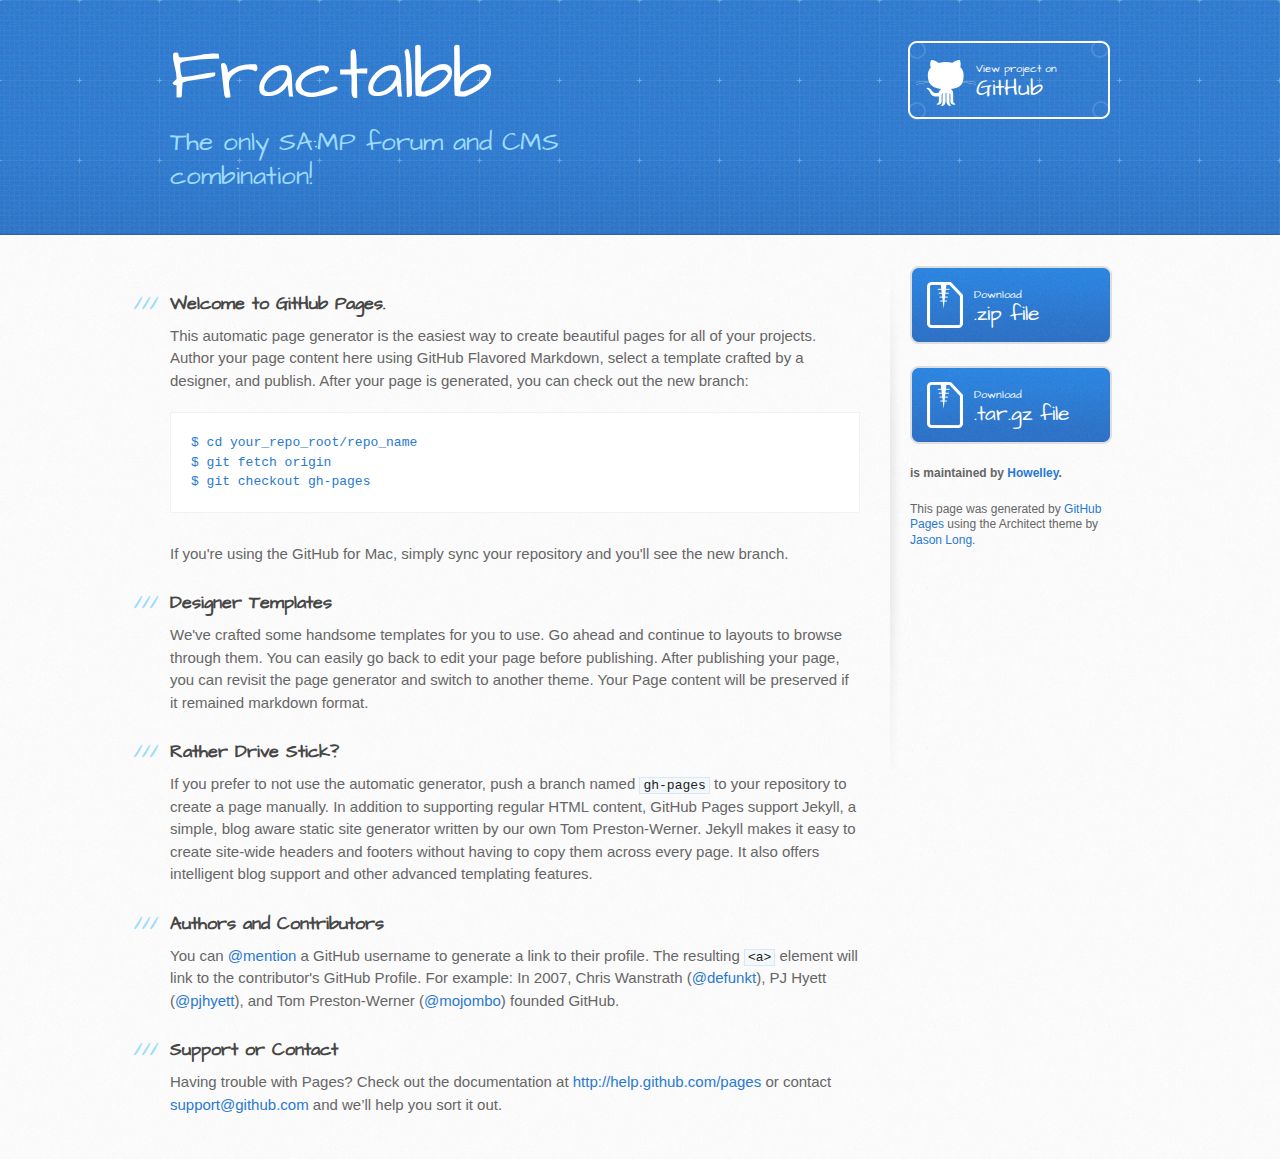
<file: index.html>
<!DOCTYPE html>
<html>
  <head>
    <meta charset='utf-8'>
    <meta http-equiv="X-UA-Compatible" content="chrome=1">
    <meta name="viewport" content="width=device-width, initial-scale=1, maximum-scale=1">
    <link href='https://fonts.googleapis.com/css?family=Architects+Daughter' rel='stylesheet' type='text/css'>
    <link rel="stylesheet" type="text/css" href="stylesheets/stylesheet.css" media="screen" />
    <link rel="stylesheet" type="text/css" href="stylesheets/pygment_trac.css" media="screen" />
    <link rel="stylesheet" type="text/css" href="stylesheets/print.css" media="print" />

    <!--[if lt IE 9]>
    <script src="//html5shiv.googlecode.com/svn/trunk/html5.js"></script>
    <![endif]-->

    <title>Fractalbb by Howelley</title>
  </head>

  <body>
    <header>
      <div class="inner">
        <h1>Fractalbb</h1>
        <h2>The only SA:MP forum and CMS combination!</h2>
        <a href="https://github.com/Howelley/FractalBB" class="button"><small>View project on</small>GitHub</a>
      </div>
    </header>

    <div id="content-wrapper">
      <div class="inner clearfix">
        <section id="main-content">
          <h3>
<a name="welcome-to-github-pages" class="anchor" href="#welcome-to-github-pages"><span class="octicon octicon-link"></span></a>Welcome to GitHub Pages.</h3>

<p>This automatic page generator is the easiest way to create beautiful pages for all of your projects. Author your page content here using GitHub Flavored Markdown, select a template crafted by a designer, and publish. After your page is generated, you can check out the new branch:</p>

<pre><code>$ cd your_repo_root/repo_name
$ git fetch origin
$ git checkout gh-pages
</code></pre>

<p>If you're using the GitHub for Mac, simply sync your repository and you'll see the new branch.</p>

<h3>
<a name="designer-templates" class="anchor" href="#designer-templates"><span class="octicon octicon-link"></span></a>Designer Templates</h3>

<p>We've crafted some handsome templates for you to use. Go ahead and continue to layouts to browse through them. You can easily go back to edit your page before publishing. After publishing your page, you can revisit the page generator and switch to another theme. Your Page content will be preserved if it remained markdown format.</p>

<h3>
<a name="rather-drive-stick" class="anchor" href="#rather-drive-stick"><span class="octicon octicon-link"></span></a>Rather Drive Stick?</h3>

<p>If you prefer to not use the automatic generator, push a branch named <code>gh-pages</code> to your repository to create a page manually. In addition to supporting regular HTML content, GitHub Pages support Jekyll, a simple, blog aware static site generator written by our own Tom Preston-Werner. Jekyll makes it easy to create site-wide headers and footers without having to copy them across every page. It also offers intelligent blog support and other advanced templating features.</p>

<h3>
<a name="authors-and-contributors" class="anchor" href="#authors-and-contributors"><span class="octicon octicon-link"></span></a>Authors and Contributors</h3>

<p>You can <a href="https://github.com/blog/821" class="user-mention">@mention</a> a GitHub username to generate a link to their profile. The resulting <code>&lt;a&gt;</code> element will link to the contributor's GitHub Profile. For example: In 2007, Chris Wanstrath (<a href="https://github.com/defunkt" class="user-mention">@defunkt</a>), PJ Hyett (<a href="https://github.com/pjhyett" class="user-mention">@pjhyett</a>), and Tom Preston-Werner (<a href="https://github.com/mojombo" class="user-mention">@mojombo</a>) founded GitHub.</p>

<h3>
<a name="support-or-contact" class="anchor" href="#support-or-contact"><span class="octicon octicon-link"></span></a>Support or Contact</h3>

<p>Having trouble with Pages? Check out the documentation at <a href="http://help.github.com/pages">http://help.github.com/pages</a> or contact <a href="mailto:support@github.com">support@github.com</a> and we’ll help you sort it out.</p>
        </section>

        <aside id="sidebar">
          <a href="https://github.com/Howelley/FractalBB/zipball/master" class="button">
            <small>Download</small>
            .zip file
          </a>
          <a href="https://github.com/Howelley/FractalBB/tarball/master" class="button">
            <small>Download</small>
            .tar.gz file
          </a>

          <p class="repo-owner"><a href="https://github.com/Howelley/FractalBB"></a> is maintained by <a href="https://github.com/Howelley">Howelley</a>.</p>

          <p>This page was generated by <a href="https://pages.github.com">GitHub Pages</a> using the Architect theme by <a href="https://twitter.com/jasonlong">Jason Long</a>.</p>
        </aside>
      </div>
    </div>

  
  </body>
</html>
</file>
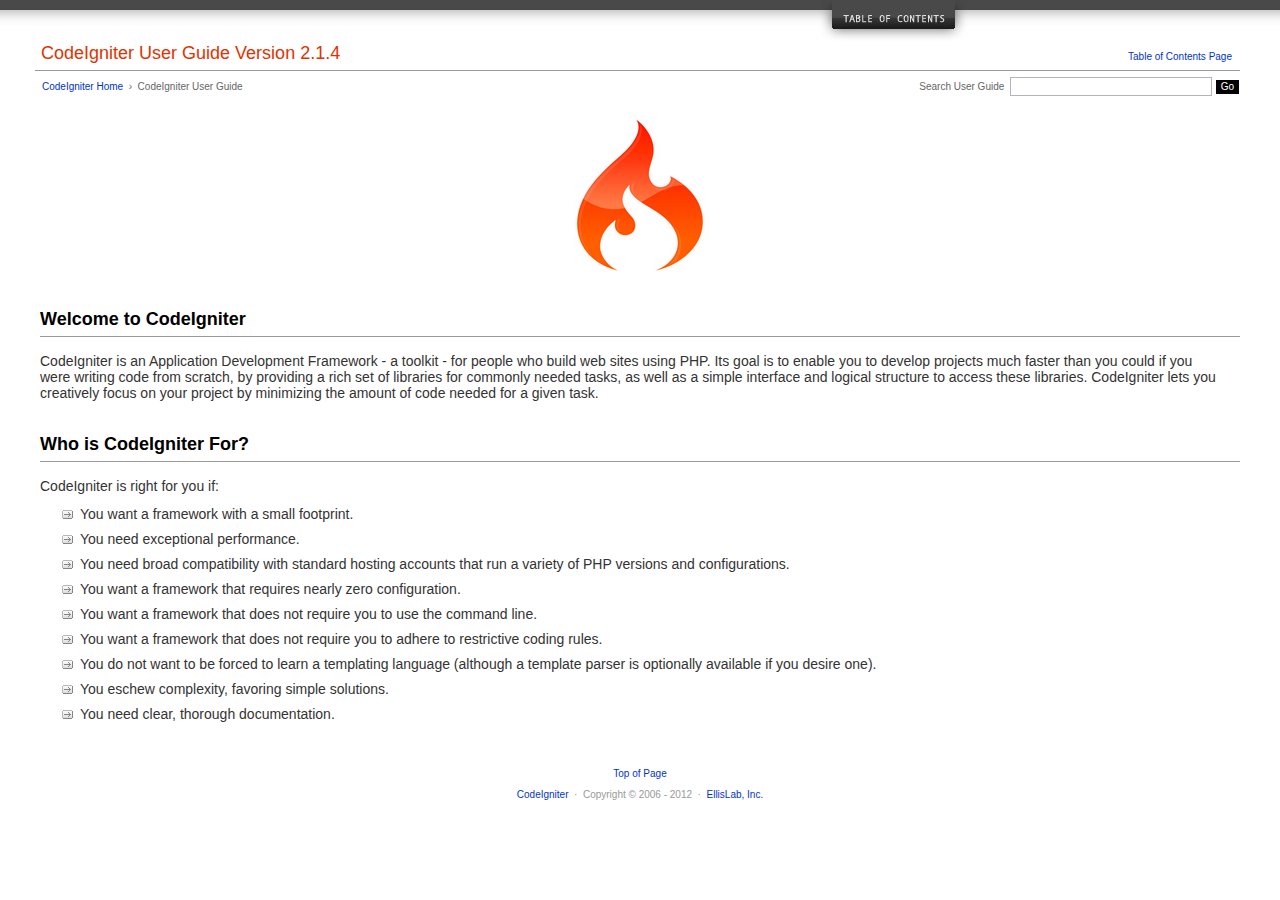
<file: user_guide/index.html>
<!DOCTYPE html PUBLIC "-//W3C//DTD XHTML 1.0 Transitional//EN" "http://www.w3.org/TR/xhtml1/DTD/xhtml1-transitional.dtd">
<html xmlns="http://www.w3.org/1999/xhtml" xml:lang="en" lang="en">
<head>

<meta http-equiv="Content-Type" content="text/html; charset=utf-8" />
<title>Welcome to CodeIgniter : CodeIgniter User Guide</title>

<style type='text/css' media='all'>@import url('userguide.css');</style>
<link rel='stylesheet' type='text/css' media='all' href='userguide.css' />

<script type="text/javascript" src="nav/nav.js"></script>
<script type="text/javascript" src="nav/prototype.lite.js"></script>
<script type="text/javascript" src="nav/moo.fx.js"></script>
<script type="text/javascript" src="nav/user_guide_menu.js"></script>

<meta http-equiv='expires' content='-1' />
<meta http-equiv= 'pragma' content='no-cache' />
<meta name='robots' content='all' />
<meta name='author' content='ExpressionEngine Dev Team' />
<meta name='description' content='CodeIgniter User Guide' />

</head>
<body>

<!-- START NAVIGATION -->
<div id="nav"><div id="nav_inner"><script type="text/javascript">create_menu('null');</script></div></div>
<div id="nav2"><a name="top"></a><a href="javascript:void(0);" onclick="myHeight.toggle();"><img src="images/nav_toggle_darker.jpg" width="154" height="43" border="0" title="Toggle Table of Contents" alt="Toggle Table of Contents" /></a></div>
<div id="masthead">
<table cellpadding="0" cellspacing="0" border="0" style="width:100%">
<tr>
<td><h1>CodeIgniter User Guide Version 2.1.4</h1></td>
<td id="breadcrumb_right"><a href="toc.html">Table of Contents Page</a></td>
</tr>
</table>
</div>
<!-- END NAVIGATION -->


<table cellpadding="0" cellspacing="0" border="0" style="width:100%">
<tr>
<td id="breadcrumb">
<a href="http://codeigniter.com/">CodeIgniter Home</a> &nbsp;&#8250;&nbsp; CodeIgniter User Guide
</td>
<td id="searchbox"><form method="get" action="http://www.google.com/search"><input type="hidden" name="as_sitesearch" id="as_sitesearch" value="ellislab.com/codeigniter/user-guide/" />Search User Guide&nbsp; <input type="text" class="input" style="width:200px;" name="q" id="q" size="31" maxlength="255" value="" />&nbsp;<input type="submit" class="submit" name="sa" value="Go" /></form></td>
</tr>
</table>



<br clear="all" />

<div class="center"><img src="images/ci_logo_flame.jpg" width="150" height="164" border="0" alt="CodeIgniter" /></div>


<!-- START CONTENT -->
<div id="content">



<h2>Welcome to CodeIgniter</h2>

<p>CodeIgniter is an Application Development Framework - a toolkit - for people who build web sites using PHP.
Its goal is to enable you to develop projects much faster than you could if you were writing code
from scratch, by providing a rich set of libraries for commonly needed tasks, as well as a simple interface and
logical structure to access these libraries. CodeIgniter lets you creatively focus on your project by
minimizing the amount of code needed for a given task.</p>


<h2>Who is CodeIgniter For?</h2>

<p>CodeIgniter is right for you if:</p>

<ul>
<li>You want a framework with a small footprint.</li>
<li>You need exceptional performance.</li>
<li>You need broad compatibility with standard hosting accounts that run a variety of PHP versions and configurations.</li>
<li>You want a framework that requires nearly zero configuration.</li>
<li>You want a framework that does not require you to use the command line.</li>
<li>You want a framework that does not require you to adhere to restrictive coding rules.</li>
<li>You do not want to be forced to learn a templating language (although a template parser is optionally available if you desire one).</li>
<li>You eschew complexity, favoring simple solutions.</li>
<li>You need clear, thorough documentation.</li>
</ul>


</div>
<!-- END CONTENT -->


<div id="footer">
<p><a href="#top">Top of Page</a></p>
<p><a href="http://codeigniter.com">CodeIgniter</a> &nbsp;&middot;&nbsp; Copyright &#169; 2006 - 2012 &nbsp;&middot;&nbsp; <a href="http://ellislab.com/">EllisLab, Inc.</a></p>
</div>



</body>
</html>
</file>
<file: stylesheets/pygment_trac.css>
.highlight  { background: #ffffff; }
.highlight .c { color: #999988; font-style: italic } /* Comment */
.highlight .err { color: #a61717; background-color: #e3d2d2 } /* Error */
.highlight .k { font-weight: bold } /* Keyword */
.highlight .o { font-weight: bold } /* Operator */
.highlight .cm { color: #999988; font-style: italic } /* Comment.Multiline */
.highlight .cp { color: #999999; font-weight: bold } /* Comment.Preproc */
.highlight .c1 { color: #999988; font-style: italic } /* Comment.Single */
.highlight .cs { color: #999999; font-weight: bold; font-style: italic } /* Comment.Special */
.highlight .gd { color: #000000; background-color: #ffdddd } /* Generic.Deleted */
.highlight .gd .x { color: #000000; background-color: #ffaaaa } /* Generic.Deleted.Specific */
.highlight .ge { font-style: italic } /* Generic.Emph */
.highlight .gr { color: #aa0000 } /* Generic.Error */
.highlight .gh { color: #999999 } /* Generic.Heading */
.highlight .gi { color: #000000; background-color: #ddffdd } /* Generic.Inserted */
.highlight .gi .x { color: #000000; background-color: #aaffaa } /* Generic.Inserted.Specific */
.highlight .go { color: #888888 } /* Generic.Output */
.highlight .gp { color: #555555 } /* Generic.Prompt */
.highlight .gs { font-weight: bold } /* Generic.Strong */
.highlight .gu { color: #800080; font-weight: bold; } /* Generic.Subheading */
.highlight .gt { color: #aa0000 } /* Generic.Traceback */
.highlight .kc { font-weight: bold } /* Keyword.Constant */
.highlight .kd { font-weight: bold } /* Keyword.Declaration */
.highlight .kn { font-weight: bold } /* Keyword.Namespace */
.highlight .kp { font-weight: bold } /* Keyword.Pseudo */
.highlight .kr { font-weight: bold } /* Keyword.Reserved */
.highlight .kt { color: #445588; font-weight: bold } /* Keyword.Type */
.highlight .m { color: #009999 } /* Literal.Number */
.highlight .s { color: #d14 } /* Literal.String */
.highlight .na { color: #008080 } /* Name.Attribute */
.highlight .nb { color: #0086B3 } /* Name.Builtin */
.highlight .nc { color: #445588; font-weight: bold } /* Name.Class */
.highlight .no { color: #008080 } /* Name.Constant */
.highlight .ni { color: #800080 } /* Name.Entity */
.highlight .ne { color: #990000; font-weight: bold } /* Name.Exception */
.highlight .nf { color: #990000; font-weight: bold } /* Name.Function */
.highlight .nn { color: #555555 } /* Name.Namespace */
.highlight .nt { color: #000080 } /* Name.Tag */
.highlight .nv { color: #008080 } /* Name.Variable */
.highlight .ow { font-weight: bold } /* Operator.Word */
.highlight .w { color: #bbbbbb } /* Text.Whitespace */
.highlight .mf { color: #009999 } /* Literal.Number.Float */
.highlight .mh { color: #009999 } /* Literal.Number.Hex */
.highlight .mi { color: #009999 } /* Literal.Number.Integer */
.highlight .mo { color: #009999 } /* Literal.Number.Oct */
.highlight .sb { color: #d14 } /* Literal.String.Backtick */
.highlight .sc { color: #d14 } /* Literal.String.Char */
.highlight .sd { color: #d14 } /* Literal.String.Doc */
.highlight .s2 { color: #d14 } /* Literal.String.Double */
.highlight .se { color: #d14 } /* Literal.String.Escape */
.highlight .sh { color: #d14 } /* Literal.String.Heredoc */
.highlight .si { color: #d14 } /* Literal.String.Interpol */
.highlight .sx { color: #d14 } /* Literal.String.Other */
.highlight .sr { color: #009926 } /* Literal.String.Regex */
.highlight .s1 { color: #d14 } /* Literal.String.Single */
.highlight .ss { color: #990073 } /* Literal.String.Symbol */
.highlight .bp { color: #999999 } /* Name.Builtin.Pseudo */
.highlight .vc { color: #008080 } /* Name.Variable.Class */
.highlight .vg { color: #008080 } /* Name.Variable.Global */
.highlight .vi { color: #008080 } /* Name.Variable.Instance */
.highlight .il { color: #009999 } /* Literal.Number.Integer.Long */

.type-csharp .highlight .k { color: #0000FF }
.type-csharp .highlight .kt { color: #0000FF }
.type-csharp .highlight .nf { color: #000000; font-weight: normal }
.type-csharp .highlight .nc { color: #2B91AF }
.type-csharp .highlight .nn { color: #000000 }
.type-csharp .highlight .s { color: #A31515 }
.type-csharp .highlight .sc { color: #A31515 }
</file>
<file: stylesheets/print.css>
html, body, div, span, applet, object, iframe,
h1, h2, h3, h4, h5, h6, p, blockquote, pre,
a, abbr, acronym, address, big, cite, code,
del, dfn, em, img, ins, kbd, q, s, samp,
small, strike, strong, sub, sup, tt, var,
b, u, i, center,
dl, dt, dd, ol, ul, li,
fieldset, form, label, legend,
table, caption, tbody, tfoot, thead, tr, th, td,
article, aside, canvas, details, embed, 
figure, figcaption, footer, header, hgroup, 
menu, nav, output, ruby, section, summary,
time, mark, audio, video {
  margin: 0;
  padding: 0;
  border: 0;
  font-size: 100%;
  font: inherit;
  vertical-align: baseline;
}
/* HTML5 display-role reset for older browsers */
article, aside, details, figcaption, figure, 
footer, header, hgroup, menu, nav, section {
  display: block;
}
body {
  line-height: 1;
}
ol, ul {
  list-style: none;
}
blockquote, q {
  quotes: none;
}
blockquote:before, blockquote:after,
q:before, q:after {
  content: '';
  content: none;
}
table {
  border-collapse: collapse;
  border-spacing: 0;
}
body {
  font-size: 13px;
  line-height: 1.5; 
  font-family: 'Helvetica Neue', Helvetica, Arial, serif;
  color: #000;
}

a {
  color: #d5000d;
  font-weight: bold;
}

header {
  padding-top: 35px;
  padding-bottom: 10px;
}

header h1 {
  font-weight: bold;
  letter-spacing: -1px;
  font-size: 48px;
  color: #303030;
  line-height: 1.2;
}

header h2 {
  letter-spacing: -1px;
  font-size: 24px;
  color: #aaa;
  font-weight: normal;
  line-height: 1.3;
}
#downloads {
  display: none;
}
#main_content {
  padding-top: 20px;
}

code, pre {
  font-family: Monaco, "Bitstream Vera Sans Mono", "Lucida Console", Terminal;
  color: #222;
  margin-bottom: 30px;
  font-size: 12px;
}

code {
  padding: 0 3px;
}

pre {
  border: solid 1px #ddd;
  padding: 20px;
  overflow: auto;
}
pre code {
  padding: 0;
}

ul, ol, dl {
  margin-bottom: 20px;
}


/* COMMON STYLES */

table {
  width: 100%;
  border: 1px solid #ebebeb;
}

th {
  font-weight: 500;
}

td {
  border: 1px solid #ebebeb;
  text-align: center; 
  font-weight: 300;
}

form {
  background: #f2f2f2;
  padding: 20px;
  
}


/* GENERAL ELEMENT TYPE STYLES */

h1 {
  font-size: 2.8em;
} 

h2 {
  font-size: 22px;
  font-weight: bold;
  color: #303030;
  margin-bottom: 8px;
} 

h3 {
  color: #d5000d;
  font-size: 18px;
  font-weight: bold;
  margin-bottom: 8px;
} 
 
h4 {
  font-size: 16px;
  color: #303030;
  font-weight: bold;
} 

h5 {
  font-size: 1em;
  color: #303030;
} 

h6 {
  font-size: .8em;
  color: #303030;
} 

p {
  font-weight: 300;
  margin-bottom: 20px;
}
 
a {
  text-decoration: none;
}

p a {
  font-weight: 400;
}

blockquote {
  font-size: 1.6em;
  border-left: 10px solid #e9e9e9;
  margin-bottom: 20px;
  padding: 0 0 0 30px;
}

ul li {
  list-style: disc inside;
  padding-left: 20px;
}

ol li {
  list-style: decimal inside;
  padding-left: 3px;
}

dl dd {
  font-style: italic;
  font-weight: 100;
}

footer {
  margin-top: 40px;
  padding-top: 20px;
  padding-bottom: 30px;
  font-size: 13px;
  color: #aaa;
}

footer a {
  color: #666;
}

/* MISC */
.clearfix:after {
  clear: both;
  content: '.';
  display: block;
  visibility: hidden;
  height: 0;
}

.clearfix {display: inline-block;}
* html .clearfix {height: 1%;}
.clearfix {display: block;}
</file>
<file: user_guide/userguide.css>
body {
 margin: 0;
 padding: 0;
 font-family: Lucida Grande, Verdana, Geneva, Sans-serif;
 font-size: 14px;
 color: #333;
 background-color: #fff;
}

a {
 color: #0134c5;
 background-color: transparent;
 text-decoration: none;
 font-weight: normal;
 outline-style: none;
}
a:visited {
 color: #0134c5;
 background-color: transparent;
 text-decoration: none;
 outline-style: none;
}
a:hover {
 color: #000;
 text-decoration: none;
 background-color: transparent;
 outline-style: none;
}

#breadcrumb {
 float: left;
 background-color: transparent;
 margin: 10px 0 0 42px;
 padding: 0;
 font-size: 10px;
 color: #666;
}
#breadcrumb_right {
 float: right;
 width: 175px;
 background-color: transparent;
 padding: 8px 8px 3px 0;
 text-align: right;
 font-size: 10px;
 color: #666;
}
#nav {
 background-color: #494949;
 margin: 0;
 padding: 0;
}
#nav2 {
 background: #fff url(images/nav_bg_darker.jpg) repeat-x left top;
 padding: 0 310px 0 0;
 margin: 0;
 text-align: right;
}
#nav_inner {
 background-color: transparent;
 padding: 8px 12px 0 20px;
 margin: 0;
 font-family: Lucida Grande, Verdana, Geneva, Sans-serif;
 font-size: 11px;
}

#nav_inner h3 {
 font-size: 12px;
 color: #fff;
 margin: 0;
 padding: 0;
}

#nav_inner .td_sep {
 background: transparent url(images/nav_separator_darker.jpg) repeat-y left top;
 width: 25%;
 padding: 0 0 0 20px;
}
#nav_inner .td {
 width: 25%;
}
#nav_inner p {
 color: #eee;
 background-color: transparent;
 padding:0;
 margin: 0 0 10px 0;
}
#nav_inner ul {
 list-style-image: url(images/arrow.gif);
 padding: 0 0 0 18px;
 margin: 8px 0 12px 0;
}
#nav_inner li {
 padding: 0;
 margin: 0 0 4px 0;
}

#nav_inner a {
 color: #eee;
 background-color: transparent;
 text-decoration: none;
 font-weight: normal;
 outline-style: none;
}

#nav_inner a:visited {
 color: #eee;
 background-color: transparent;
 text-decoration: none;
 outline-style: none;
}

#nav_inner a:hover {
 color: #ccc;
 text-decoration: none;
 background-color: transparent;
 outline-style: none;
}

#masthead {
 margin: 0 40px 0 35px;
 padding: 0 0 0 6px;
 border-bottom: 1px solid #999;
}

#masthead h1 {
background-color: transparent;
color: #e13300;
font-size: 18px;
font-weight: normal;
margin: 0;
padding: 0 0 6px 0;
}

#searchbox {
 background-color: transparent;
 padding: 6px 40px 0 0;
 text-align: right;
 font-size: 10px;
 color: #666;
}

#img_welcome {
 border-bottom: 1px solid #D0D0D0;
 margin: 0 40px 0 40px;
 padding: 0;
 text-align: center;
}

#content {
 margin: 20px 40px 0 40px;
 padding: 0;
}

#content p {
 margin: 12px 20px 12px 0;
}

#content h1 {
color: #e13300;
border-bottom: 1px solid #666;
background-color: transparent;
font-weight: normal;
font-size: 24px;
margin: 0 0 20px 0;
padding: 3px 0 7px 3px;
}

#content h2 {
 background-color: transparent;
 border-bottom: 1px solid #999;
 color: #000;
 font-size: 18px;
 font-weight: bold;
 margin: 28px 0 16px 0;
 padding: 5px 0 6px 0;
}

#content h3 {
 background-color: transparent;
 color: #333;
 font-size: 16px;
 font-weight: bold;
 margin: 16px 0 15px 0;
 padding: 0 0 0 0;
}

#content h4 {
 background-color: transparent;
 color: #444;
 font-size: 14px;
 font-weight: bold;
 margin: 22px 0 0 0;
 padding: 0 0 0 0;
}

#content img {
 margin: auto;
 padding: 0;
}

#content code {
 font-family: Monaco, Verdana, Sans-serif;
 font-size: 12px;
 background-color: #f9f9f9;
 border: 1px solid #D0D0D0;
 color: #002166;
 display: block;
 margin: 14px 0 14px 0;
 padding: 12px 10px 12px 10px;
}

#content pre {
 font-family: Monaco, Verdana, Sans-serif;
 font-size: 12px;
 background-color: #f9f9f9;
 border: 1px solid #D0D0D0;
 color: #002166;
 display: block;
 margin: 14px 0 14px 0;
 padding: 12px 10px 12px 10px;
}

#content .path {
 background-color: #EBF3EC;
 border: 1px solid #99BC99;
 color: #005702;
 text-align: center;
 margin: 0 0 14px 0;
 padding: 5px 10px 5px 8px;
}

#content dfn {
 font-family: Lucida Grande, Verdana, Geneva, Sans-serif;
 color: #00620C;
 font-weight: bold;
 font-style: normal;
}
#content var {
 font-family: Lucida Grande, Verdana, Geneva, Sans-serif;
 color: #8F5B00;
 font-weight: bold;
 font-style: normal;
}
#content samp {
 font-family: Lucida Grande, Verdana, Geneva, Sans-serif;
 color: #480091;
 font-weight: bold;
 font-style: normal;
}
#content kbd {
 font-family: Lucida Grande, Verdana, Geneva, Sans-serif;
 color: #A70000;
 font-weight: bold;
 font-style: normal;
}

#content ul {
 list-style-image: url(images/arrow.gif);
 margin: 10px 0 12px 0;
}

li.reactor {
 list-style-image: url(images/reactor-bullet.png);
}
#content li {
 margin-bottom: 9px;
}

#content li p {
 margin-left: 0;
 margin-right: 0;
}

#content .tableborder {
 border: 1px solid #999;
}
#content th {
 font-weight: bold;
 text-align: left;
 font-size: 12px;
 background-color: #666;
 color: #fff;
 padding: 4px;
}

#content .td {
 font-weight: normal;
 font-size: 12px;
 padding: 6px;
 background-color: #f3f3f3;
}

#content .tdpackage {
 font-weight: normal;
 font-size: 12px;
}

#content .important {
 background: #FBE6F2;
 border: 1px solid #D893A1;
 color: #333;
 margin: 10px 0 5px 0;
 padding: 10px;
}

#content .important p {
 margin: 6px 0 8px 0;
 padding: 0;
}

#content .important .leftpad {
 margin: 6px 0 8px 0;
 padding-left: 20px;
}

#content .critical {
 background: #FBE6F2;
 border: 1px solid #E68F8F;
 color: #333;
 margin: 10px 0 5px 0;
 padding: 10px;
}

#content .critical p {
 margin: 5px 0 6px 0;
 padding: 0;
}


#footer {
background-color: transparent;
font-size: 10px;
padding: 16px 0 15px 0;
margin: 20px 0 0 0;
text-align: center;
}

#footer p {
 font-size: 10px;
 color: #999;
 text-align: center;
}
#footer address {
 font-style: normal;
}

.center {
 text-align: center;
}

img {
 padding:0;
 border: 0;
 margin: 0;
}

.nopad {
 padding:0;
 border: 0;
 margin: 0;
}


form {
 margin: 0;
 padding: 0;
}

.input {
 font-family: Lucida Grande, Verdana, Geneva, Sans-serif;
 font-size: 11px;
 color: #333;
 border: 1px solid #B3B4BD;
 width: 100%;
 font-size: 11px;
 height: 1.5em;
 padding: 0;
 margin: 0;
}

.textarea {
 font-family: Lucida Grande, Verdana, Geneva, Sans-serif;
 font-size: 14px;
 color: #143270;
 background-color: #f9f9f9;
 border: 1px solid #B3B4BD;
 width: 100%;
 padding: 6px;
 margin: 0;
}

.select {
 background-color: #fff;
 font-size:  11px;
 font-weight: normal;
 color: #333;
 padding: 0;
 margin: 0 0 3px 0;
}

.checkbox {
 background-color: transparent;
 padding: 0;
 border: 0;
}

.submit {
 background-color: #000;
 color: #fff;
 font-weight: normal;
 font-size: 10px;
 border: 1px solid #fff;
 margin: 0;
 padding: 1px 5px 2px 5px;
}
</file>
<file: stylesheets/stylesheet.css>
/* http://meyerweb.com/eric/tools/css/reset/ 
   v2.0 | 20110126
   License: none (public domain)
*/
html, body, div, span, applet, object, iframe,
h1, h2, h3, h4, h5, h6, p, blockquote, pre,
a, abbr, acronym, address, big, cite, code,
del, dfn, em, img, ins, kbd, q, s, samp,
small, strike, strong, sub, sup, tt, var,
b, u, i, center,
dl, dt, dd, ol, ul, li,
fieldset, form, label, legend,
table, caption, tbody, tfoot, thead, tr, th, td,
article, aside, canvas, details, embed, 
figure, figcaption, footer, header, hgroup, 
menu, nav, output, ruby, section, summary,
time, mark, audio, video {
	margin: 0;
	padding: 0;
	border: 0;
	font-size: 100%;
	font: inherit;
	vertical-align: baseline;
}
/* HTML5 display-role reset for older browsers */
article, aside, details, figcaption, figure, 
footer, header, hgroup, menu, nav, section {
	display: block;
}
body {
	line-height: 1;
}
ol, ul {
	list-style: none;
}
blockquote, q {
	quotes: none;
}
blockquote:before, blockquote:after,
q:before, q:after {
	content: '';
	content: none;
}
table {
	border-collapse: collapse;
	border-spacing: 0;
}

/* LAYOUT STYLES */
body {
  font-size: 15px;
  line-height: 1.5; 
  background: #fafafa url(../images/body-bg.jpg) 0 0 repeat;
  font-family: 'Helvetica Neue', Helvetica, Arial, serif;
  font-weight: 400;
  color: #666;
}

a {
  color: #2879d0;
}
a:hover {
  color: #2268b2;
}

header {
  padding-top: 40px;
  padding-bottom: 40px;
  font-family: 'Architects Daughter', 'Helvetica Neue', Helvetica, Arial, serif; 
  background: #2e7bcf url(../images/header-bg.jpg) 0 0 repeat-x;
  border-bottom: solid 1px #275da1;
}

header h1 {
  letter-spacing: -1px;
  font-size: 72px;
  color: #fff;
  line-height: 1;
  margin-bottom: 0.2em;
  width: 540px;
}

header h2 {
  font-size: 26px;
  color: #9ddcff;
  font-weight: normal;
  line-height: 1.3;
  width: 540px;
  letter-spacing: 0;
}

.inner {
  position: relative;
  width: 940px;
  margin: 0 auto;
}

#content-wrapper {
  border-top: solid 1px #fff;
  padding-top: 30px;
}

#main-content {
  width: 690px;
  float: left;
}

#main-content img {
  max-width: 100%;
}

aside#sidebar {
  width: 200px;
  padding-left: 20px;
  min-height: 504px;
  float: right;
  background: transparent url(../images/sidebar-bg.jpg) 0 0 no-repeat;
  font-size: 12px;
  line-height: 1.3;
}

aside#sidebar p.repo-owner,
aside#sidebar p.repo-owner a {
  font-weight: bold;
}

#downloads {
  margin-bottom: 40px;
}

a.button {
  width: 134px;
  height: 58px;
  line-height: 1.2;
  font-size: 23px;
  color: #fff;
  padding-left: 68px;
  padding-top: 22px;
  font-family: 'Architects Daughter', 'Helvetica Neue', Helvetica, Arial, serif; 
}
a.button small {
  display: block;
  font-size: 11px;
}
header a.button {
  position: absolute;
  right: 0;
  top: 0;
  background: transparent url(../images/github-button.png) 0 0 no-repeat;
}
aside a.button {
  width: 138px;
  padding-left: 64px;
  display: block;
  background: transparent url(../images/download-button.png) 0 0 no-repeat;
  margin-bottom: 20px;
  font-size: 21px;
}

code, pre {
  font-family: Monaco, "Bitstream Vera Sans Mono", "Lucida Console", Terminal, monospace;
  color: #222;
  margin-bottom: 30px;
  font-size: 13px;
}

code {
  background-color: #f2f8fc;
  border: solid 1px #dbe7f3;
  padding: 0 3px;
}

pre {
  padding: 20px;
  background: #fff;
  text-shadow: none;
  overflow: auto;
  border: solid 1px #f2f2f2;
}
pre code {
  color: #2879d0;
  background-color: #fff;
  border: none;
  padding: 0;
}

ul, ol, dl {
  margin-bottom: 20px;
}


/* COMMON STYLES */

hr {
  height: 1px;
  line-height: 1px;
  margin-top: 1em;
  padding-bottom: 1em;
  border: none;
  background: transparent url('../images/hr.png') 0 0 no-repeat;
}

table {
  width: 100%;
  border: 1px solid #ebebeb;
}

th {
  font-weight: 500;
}

td {
  border: 1px solid #ebebeb;
  text-align: center; 
  font-weight: 300;
}

form {
  background: #f2f2f2;
  padding: 20px;
  
}


/* GENERAL ELEMENT TYPE STYLES */

#main-content h1 {
  font-family: 'Architects Daughter', 'Helvetica Neue', Helvetica, Arial, serif; 
  font-size: 2.8em;
  letter-spacing: -1px;
  color: #474747;
} 

#main-content h1:before {
  content: "/";
  color: #9ddcff;
  padding-right: 0.3em;
  margin-left: -0.9em;
}

#main-content h2 {
  font-family: 'Architects Daughter', 'Helvetica Neue', Helvetica, Arial, serif; 
  font-size: 22px;
  font-weight: bold;
  margin-bottom: 8px;
  color: #474747;
} 
#main-content h2:before {
  content: "//";
  color: #9ddcff;
  padding-right: 0.3em;
  margin-left: -1.5em;
}

#main-content h3 {
  font-family: 'Architects Daughter', 'Helvetica Neue', Helvetica, Arial, serif; 
  font-size: 18px;
  font-weight: bold;
  margin-top: 24px;
  margin-bottom: 8px;
  color: #474747;
} 
 
#main-content h3:before {
  content: "///";
  color: #9ddcff;
  padding-right: 0.3em;
  margin-left: -2em;
}

#main-content h4 {
  font-family: 'Architects Daughter', 'Helvetica Neue', Helvetica, Arial, serif; 
  font-size: 15px;
  font-weight: bold;
  color: #474747;
} 

h4:before {
  content: "////";
  color: #9ddcff;
  padding-right: 0.3em;
  margin-left: -2.8em;
}

#main-content h5 {
  font-family: 'Architects Daughter', 'Helvetica Neue', Helvetica, Arial, serif; 
  font-size: 14px;
  color: #474747;
} 
h5:before {
  content: "/////";
  color: #9ddcff;
  padding-right: 0.3em;
  margin-left: -3.2em;
}

#main-content h6 {
  font-family: 'Architects Daughter', 'Helvetica Neue', Helvetica, Arial, serif; 
  font-size: .8em;
  color: #474747;
} 
h6:before {
  content: "//////";
  color: #9ddcff;
  padding-right: 0.3em;
  margin-left: -3.7em;
}

p {
  margin-bottom: 20px;
}
 
a {
  text-decoration: none;
}

p a {
  font-weight: 400;
}

blockquote {
  font-size: 1.6em;
  border-left: 10px solid #e9e9e9;
  margin-bottom: 20px;
  padding: 0 0 0 30px;
}

ul {
  list-style: disc inside;
  padding-left: 20px;
}

ol {
  list-style: decimal inside;
  padding-left: 3px;
}

dl dd {
  font-style: italic;
  font-weight: 100;
}

footer {
  background: transparent url('../images/hr.png') 0 0 no-repeat;
  margin-top: 40px;
  padding-top: 20px;
  padding-bottom: 30px;
  font-size: 13px;
  color: #aaa;
}

footer a {
  color: #666;
}
footer a:hover {
  color: #444;
}

/* MISC */
.clearfix:after {
  clear: both;
  content: '.';
  display: block;
  visibility: hidden;
  height: 0;
}

.clearfix {display: inline-block;}
* html .clearfix {height: 1%;}
.clearfix {display: block;}

/* #Media Queries
================================================== */

/* Smaller than standard 960 (devices and browsers) */
@media only screen and (max-width: 959px) {}

/* Tablet Portrait size to standard 960 (devices and browsers) */
@media only screen and (min-width: 768px) and (max-width: 959px) {
  .inner {
    width: 740px;
  }
  header h1, header h2 {
    width: 340px;
  }
  header h1 {
    font-size: 60px;
  }
  header h2 {
    font-size: 30px;
  }
  #main-content {
    width: 490px;
  }
  #main-content h1:before,
  #main-content h2:before,
  #main-content h3:before,
  #main-content h4:before,
  #main-content h5:before,
  #main-content h6:before {
    content: none;
    padding-right: 0;
    margin-left: 0;
  }
}

/* All Mobile Sizes (devices and browser) */
@media only screen and (max-width: 767px) {
  .inner {
    width: 93%;
  }
  header {
    padding: 20px 0;
  }
  header .inner {
    position: relative;
  }
  header h1, header h2 {
    width: 100%;
  }
  header h1 {
    font-size: 48px;
  }
  header h2 {
    font-size: 24px;
  }
  header a.button {
    background-image: none;
    width: auto;
    height: auto;
    display: inline-block;
    margin-top: 15px;
    padding: 5px 10px;
    position: relative;
    text-align: center;
    font-size: 13px;
    line-height: 1;
    background-color: #9ddcff;
    color: #2879d0;
    -moz-border-radius: 5px;
    -webkit-border-radius: 5px;                     
    border-radius: 5px;    
  }
  header a.button small {
    font-size: 13px;
    display: inline;
  }
  #main-content,
  aside#sidebar {
    float: none;
    width: 100% ! important;
  }
  aside#sidebar {
    background-image: none;
    margin-top: 20px;
    border-top: solid 1px #ddd;
    padding: 20px 0;
    min-height: 0;
  }
  aside#sidebar a.button {
    display: none;
  }
  #main-content h1:before,
  #main-content h2:before,
  #main-content h3:before,
  #main-content h4:before,
  #main-content h5:before,
  #main-content h6:before {
    content: none;
    padding-right: 0;
    margin-left: 0;
  }
}

/* Mobile Landscape Size to Tablet Portrait (devices and browsers) */
@media only screen and (min-width: 480px) and (max-width: 767px) {}

/* Mobile Portrait Size to Mobile Landscape Size (devices and browsers) */
@media only screen and (max-width: 479px) {}
</file>
